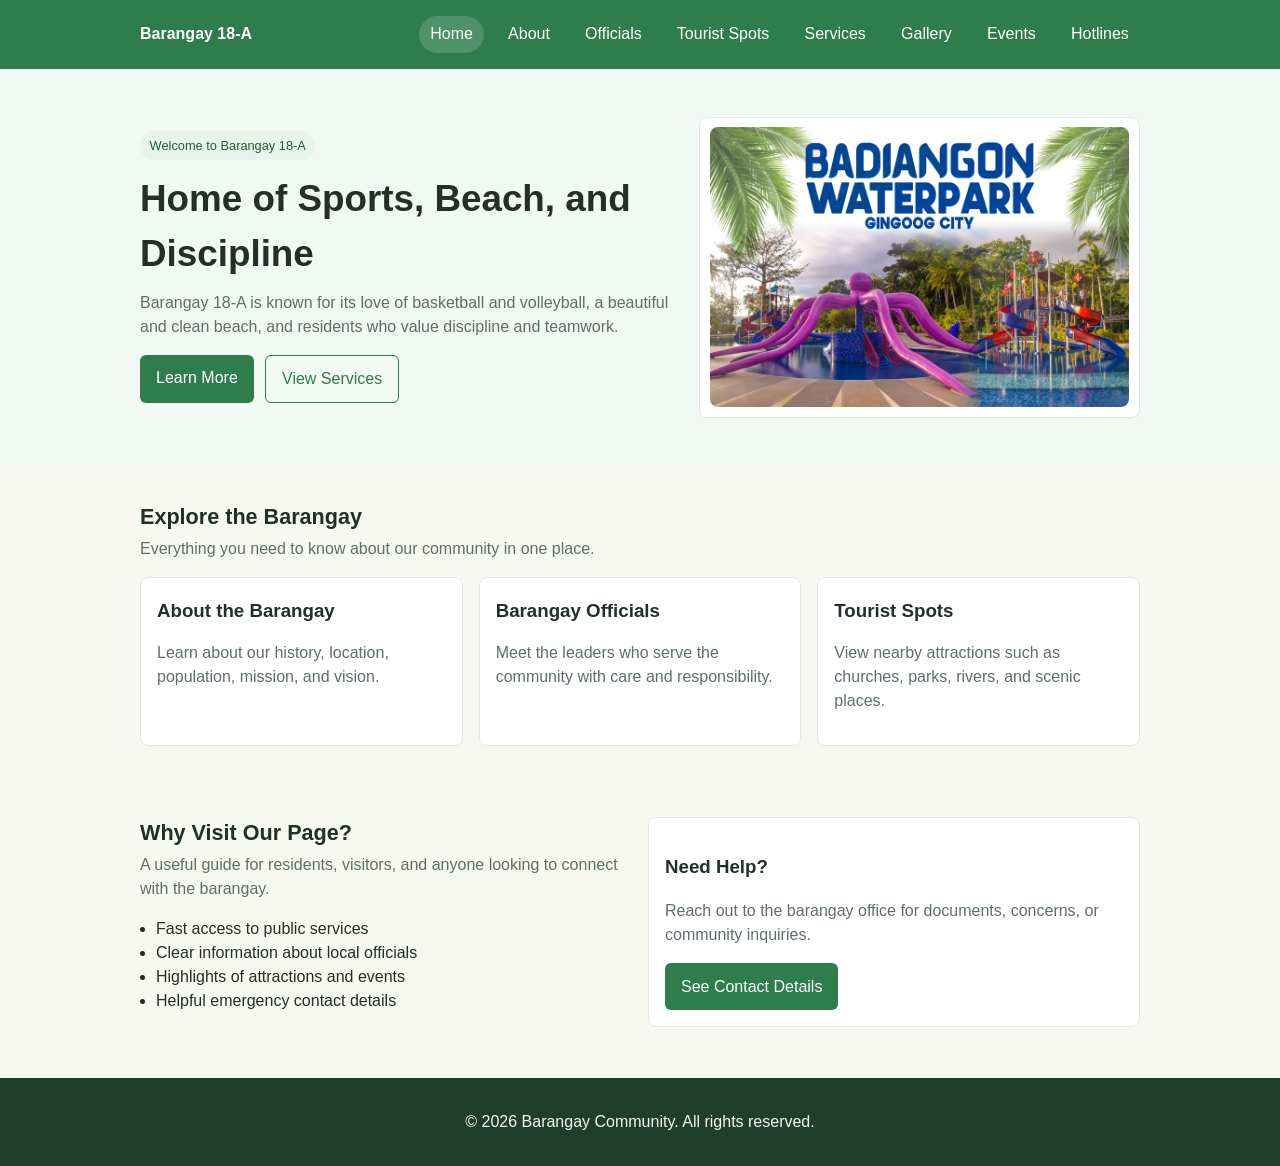
<file: system dev/index.html>
<!DOCTYPE html>
<html lang="en">
  <head>
    <meta charset="UTF-8" />
    <meta name="viewport" content="width=device-width, initial-scale=1.0" />
    <title>Barangay 18-A Website</title>
    <link rel="stylesheet" href="css/style.css" />
  </head>
  <body>
    <header>
      <div class="container navbar">
        <a class="brand" href="index.html">Barangay 18-A</a>
        <button class="menu-toggle" aria-label="Toggle navigation">☰</button>
        <nav class="nav-links">
          <a href="index.html" class="active">Home</a>
          <a href="about.html">About</a>
          <a href="officials.html">Officials</a>
          <a href="tourist.html">Tourist Spots</a>
          <a href="contact.html">Services</a>
          <a href="gallery.html">Gallery</a>
          <a href="events.html">Events</a>
          <a href="hotline.html">Hotlines</a>
        </nav>
      </div>
    </header>

    <main>
      <section class="hero">
        <div class="container hero-grid">
          <div>
            <span class="badge">Welcome to Barangay 18-A</span>
            <h1>Home of Sports, Beach, and Discipline</h1>
            <p>Barangay 18-A is known for its love of basketball and volleyball, a beautiful and clean beach, and residents who value discipline and teamwork.</p>
            <div class="btn-row">
              <a href="about.html" class="btn btn-primary">Learn More</a>
              <a href="contact.html" class="btn btn-secondary">View Services</a>
            </div>
          </div>
          <div class="hero-card">
            <img src="images/Badiangon-Cover.jpg" alt="Barangay home banner illustration" />
          </div>
        </div>
      </section>

      <section class="section">
        <div class="container">
          <h2 class="section-title">Explore the Barangay</h2>
          <p class="section-subtitle">Everything you need to know about our community in one place.</p>
          <div class="card-grid">
            <article class="card">
              <h3>About the Barangay</h3>
              <p>Learn about our history, location, population, mission, and vision.</p>
            </article>
            <article class="card">
              <h3>Barangay Officials</h3>
              <p>Meet the leaders who serve the community with care and responsibility.</p>
            </article>
            <article class="card">
              <h3>Tourist Spots</h3>
              <p>View nearby attractions such as churches, parks, rivers, and scenic places.</p>
            </article>
          </div>
        </div>
      </section>

      <section class="section">
        <div class="container info-grid">
          <div>
            <h2 class="section-title">Why Visit Our Page?</h2>
            <p class="section-subtitle">A useful guide for residents, visitors, and anyone looking to connect with the barangay.</p>
            <ul class="list">
              <li>Fast access to public services</li>
              <li>Clear information about local officials</li>
              <li>Highlights of attractions and events</li>
              <li>Helpful emergency contact details</li>
            </ul>
          </div>
          <div class="contact-card">
            <h3>Need Help?</h3>
            <p>Reach out to the barangay office for documents, concerns, or community inquiries.</p>
            <a href="contact.html" class="btn btn-primary">See Contact Details</a>
          </div>
        </div>
      </section>
    </main>

    <footer>
      <div class="container">
        <p>© <span data-year></span> Barangay Community. All rights reserved.</p>
      </div>
    </footer>

    <script src="js/script.js"></script>
  </body>
</html>
</file>
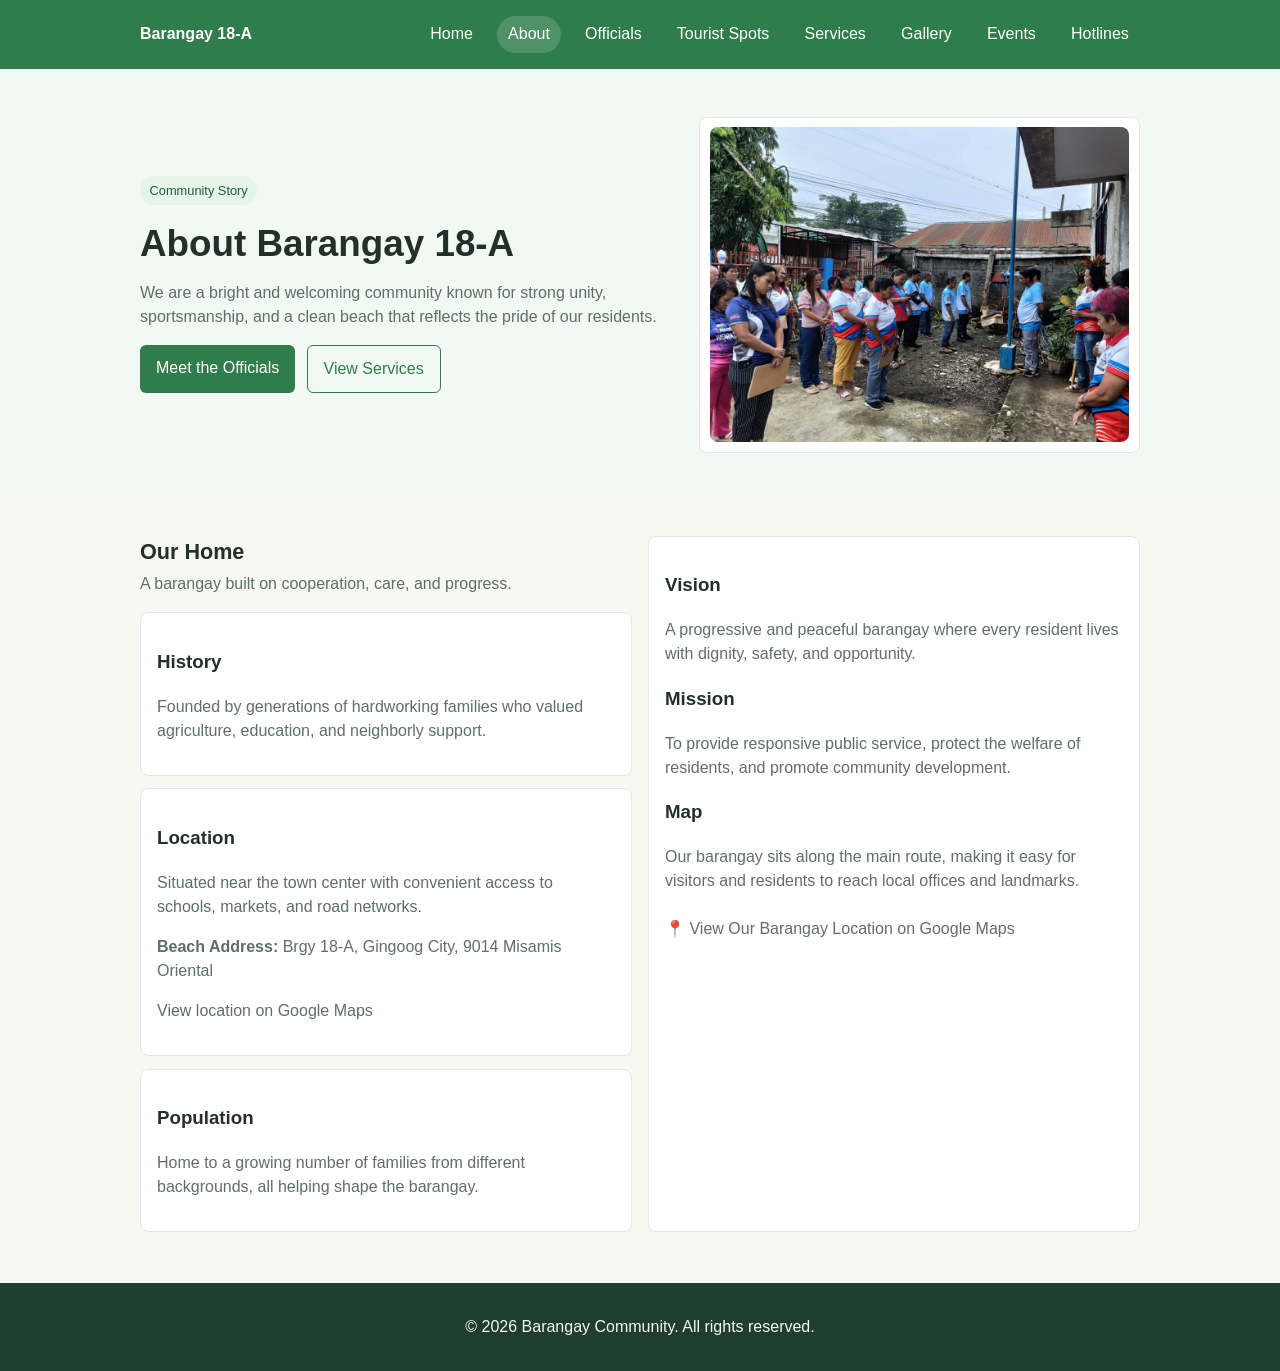
<file: system dev/about.html>
<!DOCTYPE html>
<html lang="en">
  <head>
    <meta charset="UTF-8" />
    <meta name="viewport" content="width=device-width, initial-scale=1.0" />
    <title>About Barangay 18-A | Barangay Website</title>
    <link rel="stylesheet" href="css/style.css" />
  </head>
  <body>
    <header>
      <div class="container navbar">
        <a class="brand" href="index.html">Barangay 18-A</a>
        <button class="menu-toggle" aria-label="Toggle navigation">☰</button>
        <nav class="nav-links">
          <a href="index.html">Home</a>
          <a href="about.html" class="active">About</a>
          <a href="officials.html">Officials</a>
          <a href="tourist.html">Tourist Spots</a>
          <a href="contact.html">Services</a>
          <a href="gallery.html">Gallery</a>
          <a href="events.html">Events</a>
          <a href="hotline.html">Hotlines</a>
        </nav>
      </div>
    </header>

    <main>
      <section class="hero">
        <div class="container hero-grid">
          <div>
            <span class="badge">Community Story</span>
            <h1>About Barangay 18-A</h1>
            <p>We are a bright and welcoming community known for strong unity, sportsmanship, and a clean beach that reflects the pride of our residents.</p>
            <div class="btn-row">
              <a href="officials.html" class="btn btn-primary">Meet the Officials</a>
              <a href="contact.html" class="btn btn-secondary">View Services</a>
            </div>
          </div>
          <div class="hero-card">
            <img src="images/official.jpg" alt="Barangay community illustration" />
          </div>
        </div>
      </section>

      <section class="section">
        <div class="container info-grid">
          <div>
            <h2 class="section-title">Our Home</h2>
            <p class="section-subtitle">A barangay built on cooperation, care, and progress.</p>
            <div class="timeline">
              <div class="timeline-item">
                <h3>History</h3>
                <p>Founded by generations of hardworking families who valued agriculture, education, and neighborly support.</p>
              </div>
              <div class="timeline-item">
                <h3>Location</h3>
                <p>Situated near the town center with convenient access to schools, markets, and road networks.</p>
                <p><strong>Beach Address:</strong> Brgy 18-A, Gingoog City, 9014 Misamis Oriental</p>
                <p><a href="https://maps.app.goo.gl/1noEo24KUXNpsWQy5" target="_blank" rel="noopener noreferrer">View location on Google Maps</a></p>
              </div>
              <div class="timeline-item">
                <h3>Population</h3>
                <p>Home to a growing number of families from different backgrounds, all helping shape the barangay.</p>
              </div>
            </div>
          </div>
          <div class="contact-card">
            <h3>Vision</h3>
            <p>A progressive and peaceful barangay where every resident lives with dignity, 
                safety, and opportunity.</p>
            <h3>Mission</h3>
            <p>To provide responsive public service, protect the welfare of residents,
                 and promote community development.</p>
            <h3>Map</h3>
           <p>
            Our barangay sits along the main route, making it easy for visitors and residents to reach local offices and landmarks.
            <br><br>
            <a href="https://maps.app.goo.gl/GuK8gpp1SGTsjq5o8" target="_blank">
                📍 View Our Barangay Location on Google Maps
            </a>
            </p>
          </div>
        </div>
      </section>
    </main>

    <footer>
      <div class="container">
        <p>© <span data-year></span> Barangay Community. All rights reserved.</p>
      </div>
    </footer>

    <script src="js/script.js"></script>
  </body>
</html>
</file>
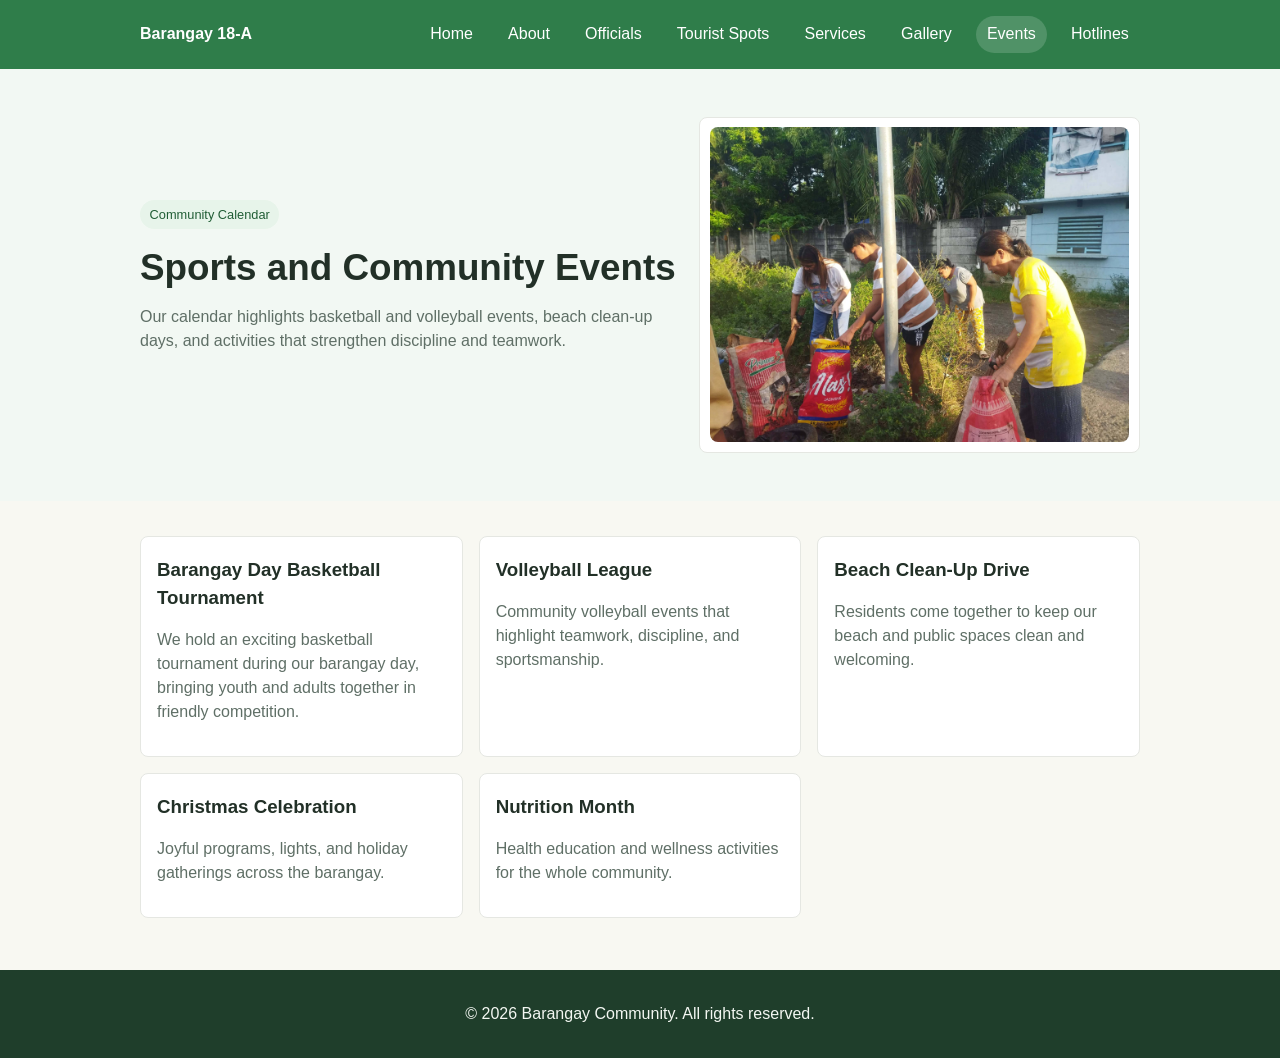
<file: system dev/events.html>
<!DOCTYPE html>
<html lang="en">
  <head>
    <meta charset="UTF-8" />
    <meta name="viewport" content="width=device-width, initial-scale=1.0" />
    <title>Events & Festivals | Barangay 18-A</title>
    <link rel="stylesheet" href="css/style.css" />
  </head>
  <body>
    <header>
      <div class="container navbar">
        <a class="brand" href="index.html">Barangay 18-A</a>
        <button class="menu-toggle" aria-label="Toggle navigation">☰</button>
        <nav class="nav-links">
          <a href="index.html">Home</a>
          <a href="about.html">About</a>
          <a href="officials.html">Officials</a>
          <a href="tourist.html">Tourist Spots</a>
          <a href="contact.html">Services</a>
          <a href="gallery.html">Gallery</a>
          <a href="events.html" class="active">Events</a>
          <a href="hotline.html">Hotlines</a>
        </nav>
      </div>
    </header>

    <main>
      <section class="hero">
        <div class="container hero-grid">
          <div>
            <span class="badge">Community Calendar</span>
            <h1>Sports and Community Events</h1>
            <p>Our calendar highlights basketball and volleyball events, beach clean-up days, and activities that strengthen discipline and teamwork.</p>
          </div>
          <div class="hero-card">
            <img src="images/community.jpg" alt="Community event illustration" />
          </div>
        </div>
      </section>

      <section class="section">
        <div class="container card-grid">
          <article class="card">
            <h3>Barangay Day Basketball Tournament</h3>
            <p>We hold an exciting basketball tournament during our barangay day, bringing youth and adults together in friendly competition.</p>
          </article>
          <article class="card">
            <h3>Volleyball League</h3>
            <p>Community volleyball events that highlight teamwork, discipline, and sportsmanship.</p>
          </article>
          <article class="card">
            <h3>Beach Clean-Up Drive</h3>
            <p>Residents come together to keep our beach and public spaces clean and welcoming.</p>
          </article>
          <article class="card">
            <h3>Christmas Celebration</h3>
            <p>Joyful programs, lights, and holiday gatherings across the barangay.</p>
          </article>
          <article class="card">
            <h3>Nutrition Month</h3>
            <p>Health education and wellness activities for the whole community.</p>
          </article>
        </div>
      </section>
    </main>

    <footer>
      <div class="container">
        <p>© <span data-year></span> Barangay Community. All rights reserved.</p>
      </div>
    </footer>

    <script src="js/script.js"></script>
  </body>
</html>
</file>
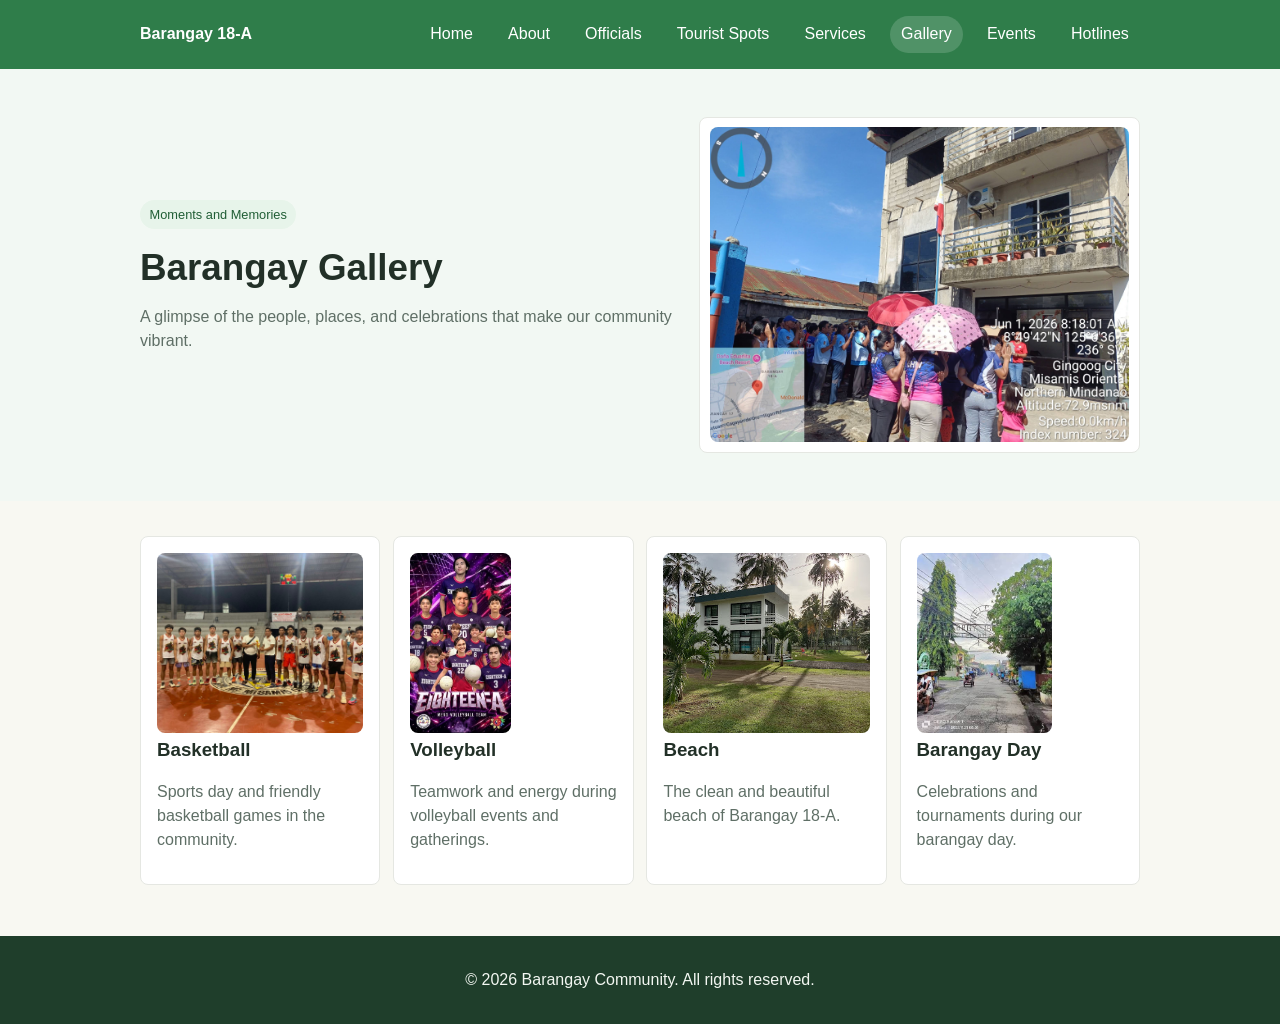
<file: system dev/gallery.html>
<!DOCTYPE html>
<html lang="en">
  <head>
    <meta charset="UTF-8" />
    <meta name="viewport" content="width=device-width, initial-scale=1.0" />
    <title>Gallery | Barangay 18-A</title>
    <link rel="stylesheet" href="css/style.css" />
  </head>
  <body>
    <header>
      <div class="container navbar">
        <a class="brand" href="index.html">Barangay 18-A</a>
        <button class="menu-toggle" aria-label="Toggle navigation">☰</button>
        <nav class="nav-links">
          <a href="index.html">Home</a>
          <a href="about.html">About</a>
          <a href="officials.html">Officials</a>
          <a href="tourist.html">Tourist Spots</a>
          <a href="contact.html">Services</a>
          <a href="gallery.html" class="active">Gallery</a>
          <a href="events.html">Events</a>
          <a href="hotline.html">Hotlines</a>
        </nav>
      </div>
    </header>

    <main>
      <section class="hero">
        <div class="container hero-grid">
          <div>
            <span class="badge">Moments and Memories</span>
            <h1>Barangay Gallery</h1>
            <p>A glimpse of the people, places, and celebrations that make our community vibrant.</p>
          </div>
          <div class="hero-card">
            <img src="images/brgypic.jpg" alt="Gallery illustration" />
          </div>
        </div>
      </section>

      <section class="section">
        <div class="container gallery-grid">
          <article class="card">
            <img src="images/basketball.jpg" alt="Basketball game in Barangay 18-A" />
            <h3>Basketball</h3>
            <p>Sports day and friendly basketball games in the community.</p>
          </article>
          <article class="card">
            <img src="images/volleyball.jpg" alt="Volleyball activity in Barangay 18-A" />
            <h3>Volleyball</h3>
            <p>Teamwork and energy during volleyball events and gatherings.</p>
          </article>
          <article class="card">
            <img src="images/beach1.jpg" alt="Beach and community event" />
            <h3>Beach</h3>
            <p>The clean and beautiful beach of Barangay 18-A.</p>
          </article>
          <article class="card">
            <img src="images/decoration.jpe" alt="Barangay celebration" />
            <h3>Barangay Day</h3>
            <p>Celebrations and tournaments during our barangay day.</p>
          </article>
        </div>
      </section>
    </main>

    <footer>
      <div class="container">
        <p>© <span data-year></span> Barangay Community. All rights reserved.</p>
      </div>
    </footer>

    <script src="js/script.js"></script>
  </body>
</html>
</file>
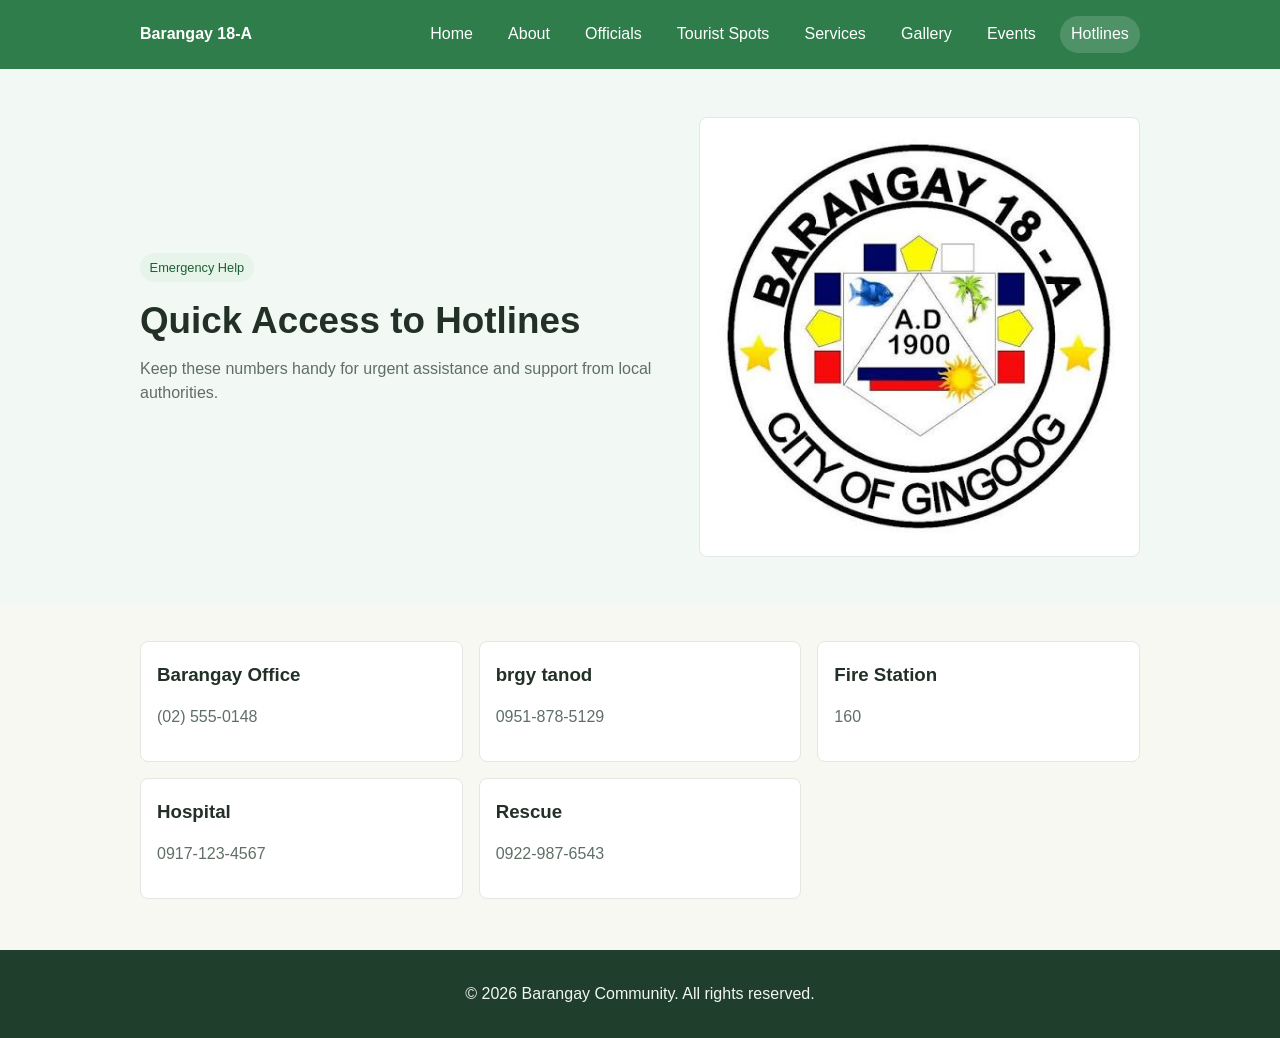
<file: system dev/hotline.html>
<!DOCTYPE html>
<html lang="en">
  <head>
    <meta charset="UTF-8" />
    <meta name="viewport" content="width=device-width, initial-scale=1.0" />
    <title>Emergency Hotlines | Barangay 18-A</title>
    <link rel="stylesheet" href="css/style.css" />
  </head>
  <body>
    <header>
      <div class="container navbar">
        <a class="brand" href="index.html">Barangay 18-A</a>
        <button class="menu-toggle" aria-label="Toggle navigation">☰</button>
        <nav class="nav-links">
          <a href="index.html">Home</a>
          <a href="about.html">About</a>
          <a href="officials.html">Officials</a>
          <a href="tourist.html">Tourist Spots</a>
          <a href="contact.html">Services</a>
          <a href="gallery.html">Gallery</a>
          <a href="events.html">Events</a>
          <a href="hotline.html" class="active">Hotlines</a>
        </nav>
      </div>
    </header>

    <main>
      <section class="hero">
        <div class="container hero-grid">
          <div>
            <span class="badge">Emergency Help</span>
            <h1>Quick Access to Hotlines</h1>
            <p>Keep these numbers handy for urgent assistance and support from local authorities.</p>
          </div>
          <div class="hero-card">
            <img src="images/brgy18A.jpe" alt="Emergency help illustration" />
          </div>
        </div>
      </section>

      <section class="section">
        <div class="container card-grid">
          <article class="card">
            <h3>Barangay Office</h3>
            <p>(02) 555-0148</p>
          </article>
          <article class="card">
            <h3>brgy tanod</h3>
            <p>0951-878-5129</p>
          </article>
          <article class="card">
            <h3>Fire Station</h3>
            <p>160</p>
          </article>
          <article class="card">
            <h3>Hospital</h3>
            <p>0917-123-4567</p>
          </article>
          <article class="card">
            <h3>Rescue</h3>
            <p>0922-987-6543</p>
          </article>
        </div>
      </section>
    </main>

    <footer>
      <div class="container">
        <p>© <span data-year></span> Barangay Community. All rights reserved.</p>
      </div>
    </footer>

    <script src="js/script.js"></script>
  </body>
</html>
</file>
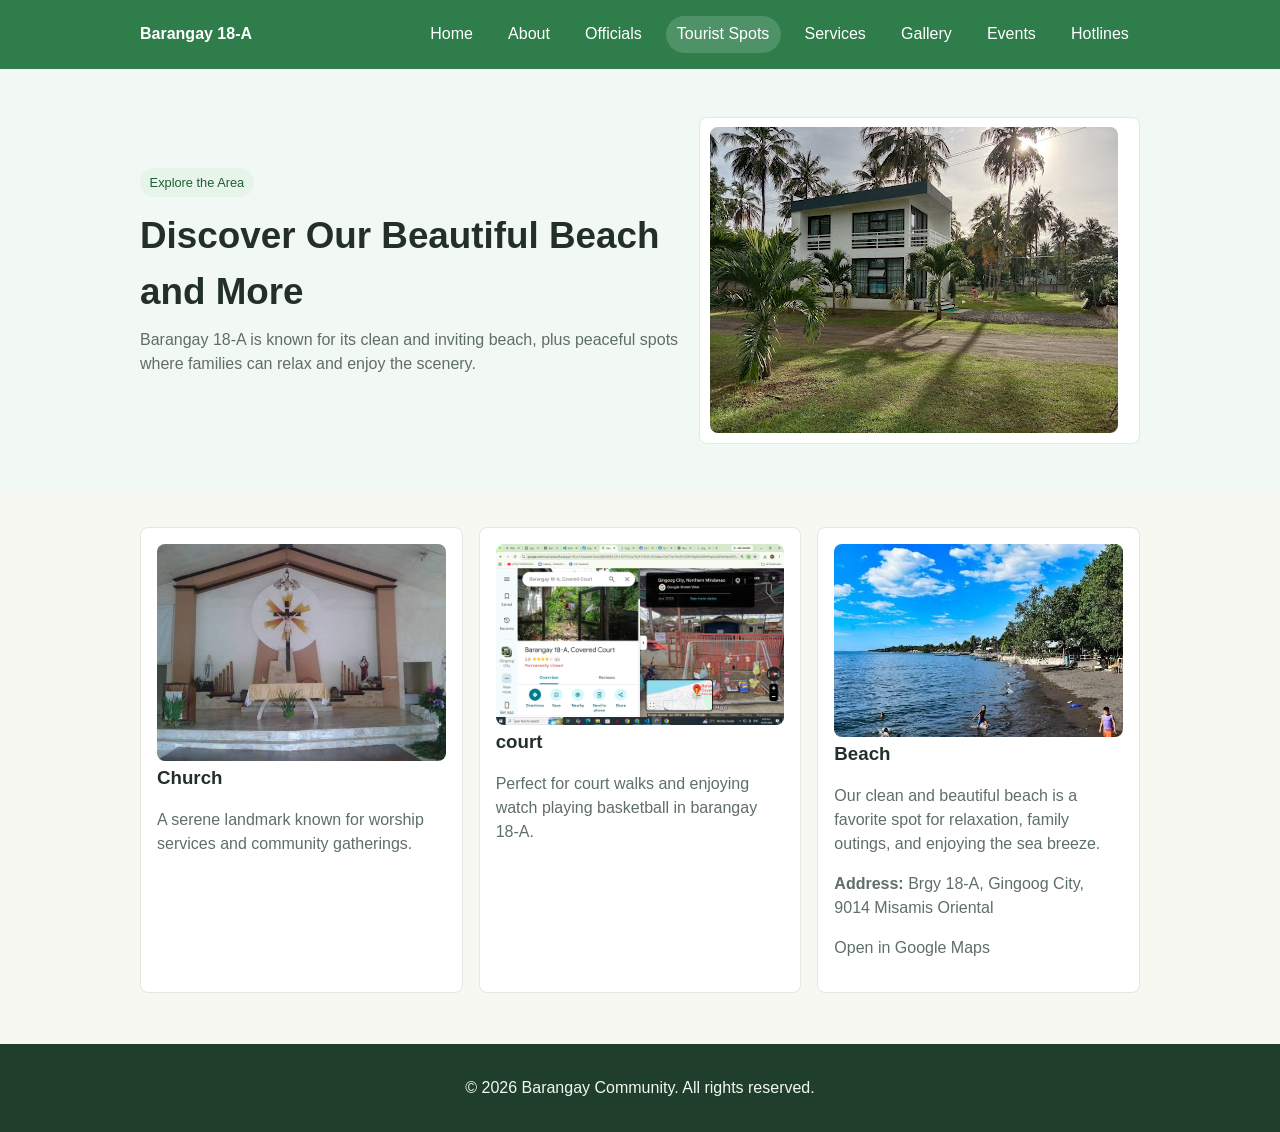
<file: system dev/tourist.html>
<!DOCTYPE html>
<html lang="en">
  <head>
    <meta charset="UTF-8" />
    <meta name="viewport" content="width=device-width, initial-scale=1.0" />
    <title>Tourist Attractions | Barangay 18-A</title>
    <link rel="stylesheet" href="css/style.css" />
  </head>
  <body>
    <header>
      <div class="container navbar">
        <a class="brand" href="index.html">Barangay 18-A</a>
        <button class="menu-toggle" aria-label="Toggle navigation">☰</button>
        <nav class="nav-links">
          <a href="index.html">Home</a>
          <a href="about.html">About</a>
          <a href="officials.html">Officials</a>
          <a href="tourist.html" class="active">Tourist Spots</a>
          <a href="contact.html">Services</a>
          <a href="gallery.html">Gallery</a>
          <a href="events.html">Events</a>
          <a href="hotline.html">Hotlines</a>
        </nav>
      </div>
    </header>

    <main>
      <section class="hero">
        <div class="container hero-grid">
          <div>
            <span class="badge">Explore the Area</span>
            <h1>Discover Our Beautiful Beach and More</h1>
            <p>Barangay 18-A is known for its clean and inviting beach, plus peaceful spots where families can relax and enjoy the scenery.</p>
          </div>
          <div class="hero-card">
            <img src="images/beach1.jpg" alt="Tourist attraction illustration" />
          </div>
        </div>
      </section>

      <section class="section">
        <div class="container card-grid">
          <article class="card">
            <img src="images/simbahan.jpe" alt="Historic church" />
            <h3>Church</h3>
            <p>A serene landmark known for worship services and community gatherings.</p>
          </article>
          <article class="card">
            <img src="images/court.png" alt="court view" />
            <h3>court</h3>
            <p>Perfect for court walks and enjoying watch playing basketball in barangay 18-A.</p>
          </article>
          <article class="card">
            <img src="images/beach2.jpe" alt="Beach view" />
            <h3>Beach</h3>
            <p>Our clean and beautiful beach is a favorite spot for relaxation, family outings, and enjoying the sea breeze.</p>
            <p><strong>Address:</strong> Brgy 18-A, Gingoog City, 9014 Misamis Oriental</p>
            <p><a href="https://maps.app.goo.gl/1noEo24KUXNpsWQy5" target="_blank" rel="noopener noreferrer">Open in Google Maps</a></p>
          </article>
        </div>
      </section>
    </main>

    <footer>
      <div class="container">
        <p>© <span data-year></span> Barangay Community. All rights reserved.</p>
      </div>
    </footer>

    <script src="js/script.js"></script>
  </body>
</html>
</file>
<file: system dev/css/style.css>
:root {
  --green: #2f7d4a;
  --green-dark: #205d35;
  --cream: #f8f8f2;
  --text: #223027;
  --muted: #5f6f66;
  --white: #ffffff;
  --border: #e5e7e2;
}

* {
  box-sizing: border-box;
}

body {
  margin: 0;
  font-family: Arial, Helvetica, sans-serif;
  color: var(--text);
  background: var(--cream);
  line-height: 1.5;
}

a {
  color: inherit;
  text-decoration: none;
}

img {
  max-width: 100%;
  display: block;
  border-radius: 8px;
}

.container {
  width: min(1000px, calc(100% - 2rem));
  margin: 0 auto;
}

header {
  background: var(--green);
  color: var(--white);
  position: sticky;
  top: 0;
  z-index: 1000;
}

.navbar {
  display: flex;
  justify-content: space-between;
  align-items: center;
  padding: 1rem 0;
}

.brand {
  font-weight: 700;
}

.nav-links {
  display: flex;
  gap: .8rem;
  flex-wrap: wrap;
}

.nav-links a {
  padding: .4rem .7rem;
  border-radius: 999px;
}

.nav-links a:hover,
.nav-links a.active {
  background: rgba(255, 255, 255, .16);
}

.menu-toggle {
  display: none;
  background: none;
  border: 0;
  color: white;
  font-size: 1.2rem;
  cursor: pointer;
}

.hero {
  padding: 3rem 0;
  background: #f2f8f3;
}

.hero-grid {
  display: grid;
  grid-template-columns: 1.1fr .9fr;
  gap: 1.3rem;
  align-items: center;
}

.hero h1 {
  font-size: clamp(1.7rem, 3vw, 2.3rem);
  margin: 0 0 .6rem;
}

.hero p {
  margin: 0 0 1rem;
  color: var(--muted);
}

.btn-row {
  display: flex;
  gap: .7rem;
  flex-wrap: wrap;
}

.btn {
  display: inline-block;
  padding: .7rem 1rem;
  border-radius: 6px;
  background: var(--green);
  color: white;
}

.btn-secondary {
  background: transparent;
  border: 1px solid var(--green);
  color: var(--green);
}

.badge {
  display: inline-block;
  margin-bottom: .7rem;
  padding: .3rem .6rem;
  background: #e7f4ea;
  color: var(--green-dark);
  border-radius: 999px;
  font-size: .8rem;
}

.hero-card {
  padding: .6rem;
  background: white;
  border: 1px solid var(--border);
  border-radius: 8px;
}

.section {
  padding: 2.2rem 0;
}

.section-title {
  font-size: 1.35rem;
  margin: 0 0 .25rem;
}

.section-subtitle {
  color: var(--muted);
  margin: 0 0 1rem;
}

.card-grid {
  display: grid;
  grid-template-columns: repeat(3, minmax(0, 1fr));
  gap: 1rem;
}

.card,
.contact-card,
.timeline-item {
  background: white;
  border: 1px solid var(--border);
  border-radius: 8px;
  padding: 1rem;
}

.card h3 {
  margin: .2rem 0 .3rem;
}

.card p,
.card li,
.contact-card p,
.contact-card li,
.timeline-item p {
  color: var(--muted);
}

.info-grid {
  display: grid;
  grid-template-columns: 1fr 1fr;
  gap: 1rem;
}

.list {
  padding-left: 1rem;
  margin: 0;
}

.gallery-grid {
  display: grid;
  grid-template-columns: repeat(4, minmax(0, 1fr));
  gap: .8rem;
}

.gallery-grid img {
  height: 180px;
  object-fit: cover;
}

.timeline {
  display: grid;
  gap: .8rem;
}

.contact-list {
  padding-left: 0;
  list-style: none;
  margin: 0;
}

.contact-list li {
  margin-bottom: .6rem;
}

footer {
  background: #1f3e2b;
  color: #f3f7f2;
  padding: 1rem 0;
  text-align: center;
  margin-top: 1rem;
}

@media (max-width: 760px) {
  .menu-toggle {
    display: block;
  }

  .nav-links {
    display: none;
    position: absolute;
    top: 56px;
    right: 1rem;
    background: var(--green-dark);
    padding: .75rem;
    border-radius: 8px;
    flex-direction: column;
  }

  .nav-links.open {
    display: flex;
  }

  .navbar {
    position: relative;
  }

  .hero-grid,
  .info-grid,
  .card-grid,
  .gallery-grid {
    grid-template-columns: 1fr;
  }
}
</file>
